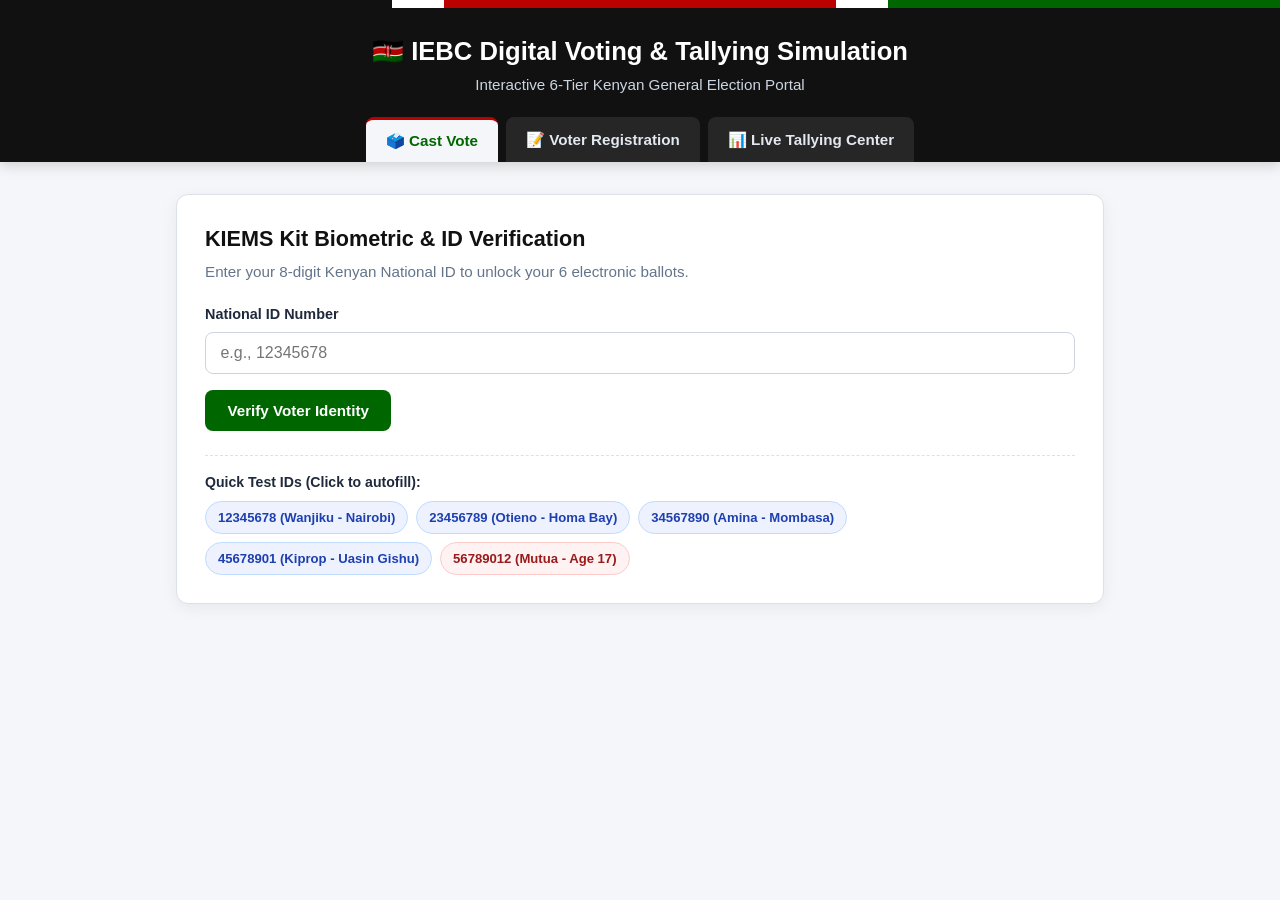
<file: index.html>
<!DOCTYPE html>
<html lang="en">
<head>
  <meta charset="UTF-8" />
  <meta name="viewport" content="width=device-width, initial-scale=1.0" />
  <title>Republic of Kenya | Interactive Election Portal</title>
  <link rel="stylesheet" href="style.css" />
</head>
<body>
  <!-- Top Kenyan Flag Accent Bar -->
  <div class="flag-bar">
    <span class="black"></span>
    <span class="white"></span>
    <span class="red"></span>
    <span class="white"></span>
    <span class="green"></span>
  </div>

  <header class="app-header">
    <div class="header-content">
      <h1>🇰🇪 IEBC Digital Voting & Tallying Simulation</h1>
      <p>Interactive 6-Tier Kenyan General Election Portal</p>
    </div>
    <nav class="nav-tabs">
      <button class="tab-btn active" data-tab="vote-section">🗳️ Cast Vote</button>
      <button class="tab-btn" data-tab="register-section">📝 Voter Registration</button>
      <button class="tab-btn" data-tab="results-section">📊 Live Tallying Center</button>
    </nav>
  </header>

  <main class="container">
    <!-- Toast Notification Banner -->
    <div id="toast" class="toast hidden"></div>

    <!-- SECTION 1: VOTING BOOTH -->
    <section id="vote-section" class="tab-content active">
      <!-- Step A: KIEMS Verification -->
      <div id="kiems-card" class="card">
        <h2>KIEMS Kit Biometric & ID Verification</h2>
        <p class="subtitle">Enter your 8-digit Kenyan National ID to unlock your 6 electronic ballots.</p>

        <div class="form-group">
          <label for="voter-id-input">National ID Number</label>
          <input type="text" id="voter-id-input" maxlength="8" placeholder="e.g., 12345678" />
        </div>
        <button id="verify-btn" class="btn primary-btn">Verify Voter Identity</button>

        <div class="demo-ids">
          <strong>Quick Test IDs (Click to autofill):</strong>
          <div class="chip-container">
            <span class="id-chip" data-id="12345678">12345678 (Wanjiku - Nairobi)</span>
            <span class="id-chip" data-id="23456789">23456789 (Otieno - Homa Bay)</span>
            <span class="id-chip" data-id="34567890">34567890 (Amina - Mombasa)</span>
            <span class="id-chip" data-id="45678901">45678901 (Kiprop - Uasin Gishu)</span>
            <span class="id-chip warning" data-id="56789012">56789012 (Mutua - Age 17)</span>
          </div>
        </div>
      </div>

      <!-- Step B: 6-Tier Ballot Wizard (Hidden until verified) -->
      <div id="ballot-wizard" class="card hidden">
        <div class="voter-banner">
          <div>
            <strong id="active-voter-name">Voter Name</strong>
            <span id="active-voter-meta">County | ID</span>
          </div>
          <button id="cancel-vote-btn" class="btn small-btn danger-btn">Exit Booth</button>
        </div>

        <!-- Progress Bar -->
        <div class="progress-wrapper">
          <div class="progress-header">
            <span id="step-label">Ballot 1 of 6: President</span>
            <span id="progress-percent">0% Complete</span>
          </div>
          <div class="progress-track">
            <div id="progress-fill" class="progress-fill"></div>
          </div>
        </div>

        <!-- Dynamic Candidates Grid -->
        <h3 id="ballot-title" class="ballot-heading">Select Candidate for President</h3>
        <div id="candidates-grid" class="candidates-grid"></div>

        <div class="wizard-controls">
          <button id="prev-ballot-btn" class="btn secondary-btn" disabled>← Previous Ballot</button>
          <button id="next-ballot-btn" class="btn primary-btn" disabled>Next Ballot →</button>
        </div>
      </div>

      <!-- Step C: Ballot Review & Final Submission -->
      <div id="review-card" class="card hidden">
        <h2>Review Your 6 Ballot Selections</h2>
        <p class="subtitle">Confirm your choices carefully before dropping them into the ballot boxes.</p>
        <div id="review-list" class="review-list"></div>
        <div class="wizard-controls">
          <button id="back-to-edit-btn" class="btn secondary-btn">← Change Choices</button>
          <button id="submit-ballots-btn" class="btn success-btn">✅ Cast All 6 Ballots</button>
        </div>
      </div>
    </section>

    <!-- SECTION 2: VOTER REGISTRATION -->
    <section id="register-section" class="tab-content hidden">
      <div class="card">
        <h2>IEBC Continuous Voter Registration</h2>
        <p class="subtitle">Register a new citizen onto the digital roll (Must be 18 years or older).</p>

        <form id="register-form">
          <div class="form-grid">
            <div class="form-group">
              <label for="reg-id">8-Digit National ID</label>
              <input type="text" id="reg-id" maxlength="8" required placeholder="e.g., 87654321" />
            </div>
            <div class="form-group">
              <label for="reg-name">Full Official Name</label>
              <input type="text" id="reg-name" required placeholder="e.g., Mwangi Njoroge" />
            </div>
            <div class="form-group">
              <label for="reg-age">Age (Years)</label>
              <input type="number" id="reg-age" min="1" max="120" required placeholder="18+" />
            </div>
            <div class="form-group">
              <label for="reg-county">County</label>
              <select id="reg-county" required>
                <option value="">-- Select County --</option>
                <option value="Nairobi">Nairobi</option>
                <option value="Homa Bay">Homa Bay</option>
                <option value="Mombasa">Mombasa</option>
                <option value="Kisumu">Kisumu</option>
                <option value="Nakuru">Nakuru</option>
                <option value="Uasin Gishu">Uasin Gishu</option>
                <option value="Machakos">Machakos</option>
                <option value="Kiambu">Kiambu</option>
              </select>
            </div>
          </div>
          <button type="submit" class="btn primary-btn">Register Voter</button>
        </form>
      </div>
    </section>

    <!-- SECTION 3: LIVE TALLYING CENTER -->
    <section id="results-section" class="tab-content hidden">
      <div class="stats-row">
        <div class="stat-box">
          <span class="stat-label">Registered Voters</span>
          <strong id="stat-registered" class="stat-value">0</strong>
        </div>
        <div class="stat-box">
          <span class="stat-label">Total Votes Cast</span>
          <strong id="stat-cast" class="stat-value">0</strong>
        </div>
        <div class="stat-box">
          <span class="stat-label">Voter Turnout</span>
          <strong id="stat-turnout" class="stat-value">0.0%</strong>
        </div>
      </div>

      <div class="tally-header">
        <h2>National Tallying Center (Form 34A/B/C Live Stream)</h2>
        <button id="reset-election-btn" class="btn small-btn danger-btn">Reset All Election Data</button>
      </div>

      <div id="results-container" class="results-grid"></div>
    </section>
  </main>

  <script src="script.js"></script>
</body>
</html>
</file>
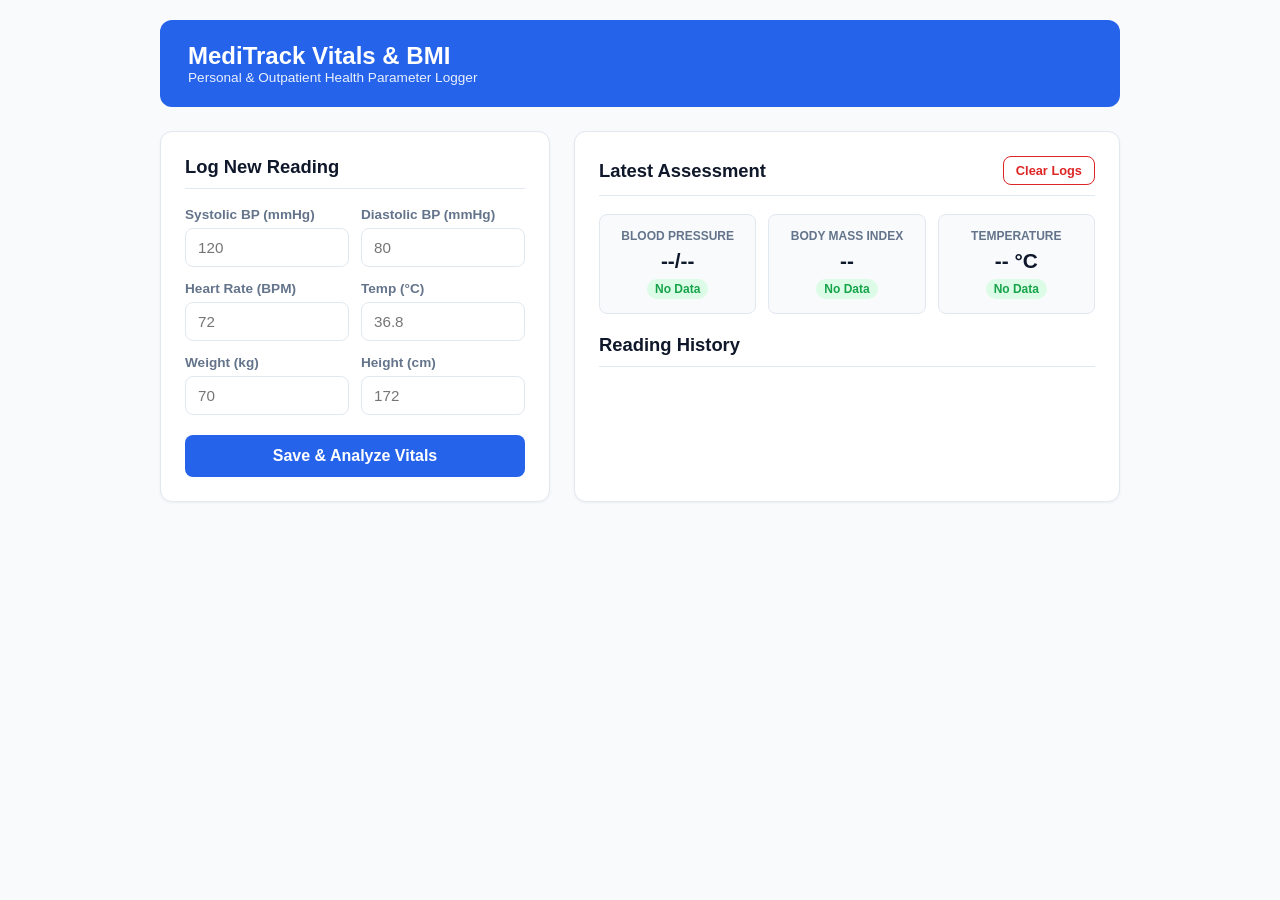
<file: ph.html>
<!DOCTYPE html>
<html lang="en">
<head>
  <meta charset="UTF-8">
  <meta name="viewport" content="width=device-width, initial-scale=1.0">
  <title>MediTrack Vitals & BMI Monitor</title>
  <style>
    :root {
      --primary: #2563eb;
      --primary-dark: #1d4ed8;
      --bg: #f8fafc;
      --card-bg: #ffffff;
      --text-main: #0f172a;
      --text-muted: #64748b;
      --border: #e2e8f0;
      --normal: #16a34a;
      --normal-bg: #dcfce7;
      --elevated: #d97706;
      --elevated-bg: #fef3c7;
      --high: #dc2626;
      --high-bg: #fee2e2;
    }

    * {
      box-sizing: border-box;
      margin: 0;
      padding: 0;
      font-family: -apple-system, BlinkMacSystemFont, "Segoe UI", Roboto, sans-serif;
    }

    body {
      background-color: var(--bg);
      color: var(--text-main);
      padding: 20px;
    }

    .container {
      max-width: 960px;
      margin: 0 auto;
    }

    header {
      background: var(--primary);
      color: white;
      padding: 22px 28px;
      border-radius: 12px;
      margin-bottom: 24px;
      display: flex;
      justify-content: space-between;
      align-items: center;
    }

    header h1 {
      font-size: 1.5rem;
    }

    .layout {
      display: grid;
      grid-template-columns: 1fr 1.4fr;
      gap: 24px;
    }

    @media (max-width: 768px) {
      .layout {
        grid-template-columns: 1fr;
      }
    }

    .card {
      background: var(--card-bg);
      border-radius: 12px;
      padding: 24px;
      border: 1px solid var(--border);
      box-shadow: 0 1px 3px rgba(0,0,0,0.05);
    }

    h2 {
      font-size: 1.15rem;
      margin-bottom: 18px;
      color: var(--text-main);
      border-bottom: 1px solid var(--border);
      padding-bottom: 10px;
    }

    .row {
      display: grid;
      grid-template-columns: 1fr 1fr;
      gap: 12px;
    }

    .form-group {
      margin-bottom: 14px;
    }

    label {
      display: block;
      font-size: 0.85rem;
      font-weight: 600;
      margin-bottom: 6px;
      color: var(--text-muted);
    }

    input {
      width: 100%;
      padding: 10px 12px;
      border: 1px solid var(--border);
      border-radius: 8px;
      font-size: 0.95rem;
      outline: none;
    }

    input:focus {
      border-color: var(--primary);
    }

    button {
      width: 100%;
      background: var(--primary);
      color: white;
      border: none;
      padding: 12px;
      border-radius: 8px;
      font-size: 1rem;
      font-weight: 600;
      cursor: pointer;
      margin-top: 6px;
    }

    button:hover {
      background: var(--primary-dark);
    }

    .btn-clear {
      background: transparent;
      color: var(--high);
      border: 1px solid var(--high);
      padding: 6px 12px;
      width: auto;
      font-size: 0.8rem;
      margin-top: 0;
    }

    .btn-clear:hover {
      background: var(--high-bg);
    }

    .summary-grid {
      display: grid;
      grid-template-columns: repeat(3, 1fr);
      gap: 12px;
      margin-bottom: 20px;
    }

    .stat-box {
      background: var(--bg);
      padding: 14px;
      border-radius: 8px;
      border: 1px solid var(--border);
      text-align: center;
    }

    .stat-label {
      font-size: 0.75rem;
      color: var(--text-muted);
      text-transform: uppercase;
      font-weight: 700;
    }

    .stat-value {
      font-size: 1.3rem;
      font-weight: 700;
      margin: 6px 0;
    }

    .badge {
      display: inline-block;
      padding: 3px 8px;
      border-radius: 12px;
      font-size: 0.75rem;
      font-weight: 600;
    }

    .status-normal { background: var(--normal-bg); color: var(--normal); }
    .status-elevated { background: var(--elevated-bg); color: var(--elevated); }
    .status-high { background: var(--high-bg); color: var(--high); }

    .history-list {
      display: flex;
      flex-direction: column;
      gap: 10px;
      max-height: 360px;
      overflow-y: auto;
    }

    .history-item {
      border: 1px solid var(--border);
      border-radius: 8px;
      padding: 12px 15px;
      display: flex;
      justify-content: space-between;
      align-items: center;
    }

    .history-date {
      font-size: 0.8rem;
      color: var(--text-muted);
      margin-bottom: 4px;
    }

    .history-metrics {
      font-size: 0.9rem;
      font-weight: 500;
    }

    .empty {
      text-align: center;
      color: var(--text-muted);
      padding: 30px 0;
      font-size: 0.9rem;
    }
  </style>
</head>
<body>

<div class="container">
  <header>
    <div>
      <h1>MediTrack Vitals & BMI</h1>
      <p style="font-size: 0.85rem; opacity: 0.9;">Personal & Outpatient Health Parameter Logger</p>
    </div>
  </header>

  <div class="layout">
    <!-- Input Form -->
    <div class="card">
      <h2>Log New Reading</h2>
      <form id="vitalsForm">
        <div class="row">
          <div class="form-group">
            <label for="systolic">Systolic BP (mmHg)</label>
            <input type="number" id="systolic" placeholder="120" min="50" max="260" required>
          </div>
          <div class="form-group">
            <label for="diastolic">Diastolic BP (mmHg)</label>
            <input type="number" id="diastolic" placeholder="80" min="30" max="160" required>
          </div>
        </div>

        <div class="row">
          <div class="form-group">
            <label for="heartRate">Heart Rate (BPM)</label>
            <input type="number" id="heartRate" placeholder="72" min="30" max="220" required>
          </div>
          <div class="form-group">
            <label for="temp">Temp (°C)</label>
            <input type="number" step="0.1" id="temp" placeholder="36.8" min="34" max="43" required>
          </div>
        </div>

        <div class="row">
          <div class="form-group">
            <label for="weight">Weight (kg)</label>
            <input type="number" step="0.1" id="weight" placeholder="70" min="2" max="300" required>
          </div>
          <div class="form-group">
            <label for="height">Height (cm)</label>
            <input type="number" id="height" placeholder="172" min="40" max="250" required>
          </div>
        </div>

        <button type="submit">Save & Analyze Vitals</button>
      </form>
    </div>

    <!-- Results & History -->
    <div class="card">
      <div style="display: flex; justify-content: space-between; align-items: center; margin-bottom: 18px; border-bottom: 1px solid var(--border); padding-bottom: 10px;">
        <h2 style="border: none; margin: 0; padding: 0;">Latest Assessment</h2>
        <button class="btn-clear" onclick="clearHistory()">Clear Logs</button>
      </div>

      <div class="summary-grid" id="latestSummary">
        <div class="stat-box">
          <div class="stat-label">Blood Pressure</div>
          <div class="stat-value" id="latestBP">--/--</div>
          <span class="badge status-normal" id="bpStatus">No Data</span>
        </div>
        <div class="stat-box">
          <div class="stat-label">Body Mass Index</div>
          <div class="stat-value" id="latestBMI">--</div>
          <span class="badge status-normal" id="bmiStatus">No Data</span>
        </div>
        <div class="stat-box">
          <div class="stat-label">Temperature</div>
          <div class="stat-value" id="latestTemp">-- °C</div>
          <span class="badge status-normal" id="tempStatus">No Data</span>
        </div>
      </div>

      <h2>Reading History</h2>
      <div class="history-list" id="historyList"></div>
    </div>
  </div>
</div>

<script>
  let logs = JSON.parse(localStorage.getItem('vitalsLogs')) || [];

  const form = document.getElementById('vitalsForm');
  const historyList = document.getElementById('historyList');

  function classifyBP(sys, dia) {
    if (sys >= 140 || dia >= 90) return { label: 'High (Stage 2)', cls: 'status-high' };
    if (sys >= 130 || dia >= 80) return { label: 'High (Stage 1)', cls: 'status-elevated' };
    if (sys >= 120 && dia < 80) return { label: 'Elevated', cls: 'status-elevated' };
    return { label: 'Normal', cls: 'status-normal' };
  }

  function classifyBMI(bmi) {
    if (bmi < 18.5) return { label: 'Underweight', cls: 'status-elevated' };
    if (bmi < 25) return { label: 'Healthy', cls: 'status-normal' };
    if (bmi < 30) return { label: 'Overweight', cls: 'status-elevated' };
    return { label: 'Obese', cls: 'status-high' };
  }

  function classifyTemp(temp) {
    if (temp >= 38.0) return { label: 'Fever', cls: 'status-high' };
    if (temp >= 37.5) return { label: 'Mild Elevation', cls: 'status-elevated' };
    if (temp < 35.5) return { label: 'Low', cls: 'status-elevated' };
    return { label: 'Normal', cls: 'status-normal' };
  }

  function updateDashboard() {
    historyList.innerHTML = '';

    if (logs.length === 0) {
      document.getElementById('latestBP').textContent = '--/--';
      document.getElementById('latestBMI').textContent = '--';
      document.getElementById('latestTemp').textContent = '-- °C';
      ['bpStatus', 'bmiStatus', 'tempStatus'].forEach(id => {
        const el = document.getElementById(id);
        el.textContent = 'No Data';
        el.className = 'badge status-normal';
      });
      historyList.innerHTML = `<div class="empty">No vitals recorded yet. Enter readings on the left.</div>`;
      return;
    }

    // Update top summary cards with most recent entry
    const latest = logs[0];
    const bpEval = classifyBP(latest.systolic, latest.diastolic);
    const bmiEval = classifyBMI(latest.bmi);
    const tempEval = classifyTemp(latest.temp);

    document.getElementById('latestBP').textContent = `${latest.systolic}/${latest.diastolic}`;
    const bpBadge = document.getElementById('bpStatus');
    bpBadge.textContent = bpEval.label;
    bpBadge.className = `badge ${bpEval.cls}`;

    document.getElementById('latestBMI').textContent = latest.bmi;
    const bmiBadge = document.getElementById('bmiStatus');
    bmiBadge.textContent = bmiEval.label;
</file>
<file: style.css>
:root {
    --kenya-black: #111111;
    --kenya-red: #bb0000;
    --kenya-green: #006600;
    --kenya-white: #ffffff;
    --bg-gray: #f4f6f9;
    --card-bg: #ffffff;
    --border-color: #dce1e7;
    --text-main: #1e293b;
    --text-muted: #64748b;
  }
  
  * {
    box-sizing: border-box;
    margin: 0;
    padding: 0;
    font-family: 'Segoe UI', Roboto, Helvetica, Arial, sans-serif;
  }
  
  body {
    background-color: var(--bg-gray);
    color: var(--text-main);
    line-height: 1.5;
  }
  
  /* Kenyan Flag Top Bar */
  .flag-bar {
    display: flex;
    height: 8px;
    width: 100%;
  }
  .flag-bar .black { flex: 3; background: var(--kenya-black); }
  .flag-bar .white { flex: 0.4; background: var(--kenya-white); }
  .flag-bar .red { flex: 3; background: var(--kenya-red); }
  .flag-bar .green { flex: 3; background: var(--kenya-green); }
  
  /* Header & Navigation */
  .app-header {
    background: var(--kenya-black);
    color: var(--kenya-white);
    padding: 1.5rem 1rem 0;
    text-align: center;
    box-shadow: 0 4px 12px rgba(0, 0, 0, 0.15);
  }
  
  .header-content h1 {
    font-size: 1.6rem;
    margin-bottom: 0.25rem;
  }
  
  .header-content p {
    color: #cbd5e1;
    font-size: 0.95rem;
    margin-bottom: 1.25rem;
  }
  
  .nav-tabs {
    display: flex;
    justify-content: center;
    gap: 0.5rem;
    flex-wrap: wrap;
  }
  
  .tab-btn {
    background: #262626;
    color: #e2e8f0;
    border: none;
    padding: 0.75rem 1.25rem;
    font-size: 0.95rem;
    font-weight: 600;
    border-radius: 8px 8px 0 0;
    cursor: pointer;
    transition: all 0.2s ease;
  }
  
  .tab-btn:hover {
    background: #3f3f46;
  }
  
  .tab-btn.active {
    background: var(--bg-gray);
    color: var(--kenya-green);
    border-top: 3px solid var(--kenya-red);
  }
  
  /* Layout & Cards */
  .container {
    max-width: 960px;
    margin: 2rem auto;
    padding: 0 1rem;
  }
  
  .card {
    background: var(--card-bg);
    border-radius: 12px;
    padding: 1.75rem;
    box-shadow: 0 4px 16px rgba(0, 0, 0, 0.06);
    border: 1px solid var(--border-color);
    margin-bottom: 1.5rem;
  }
  
  .hidden {
    display: none !important;
  }
  
  h2 {
    font-size: 1.35rem;
    margin-bottom: 0.35rem;
    color: var(--kenya-black);
  }
  
  .subtitle {
    color: var(--text-muted);
    font-size: 0.95rem;
    margin-bottom: 1.25rem;
  }
  
  /* Forms & Inputs */
  .form-grid {
    display: grid;
    grid-template-columns: repeat(auto-fit, minmax(220px, 1fr));
    gap: 1rem;
    margin-bottom: 1.25rem;
  }
  
  .form-group {
    margin-bottom: 1rem;
  }
  
  label {
    display: block;
    font-weight: 600;
    font-size: 0.9rem;
    margin-bottom: 0.4rem;
  }
  
  input, select {
    width: 100%;
    padding: 0.7rem 0.9rem;
    border: 1px solid #cbd5e1;
    border-radius: 8px;
    font-size: 1rem;
    transition: border-color 0.2s;
  }
  
  input:focus, select:focus {
    outline: none;
    border-color: var(--kenya-green);
  }
  
  /* Buttons */
  .btn {
    padding: 0.75rem 1.4rem;
    border: none;
    border-radius: 8px;
    font-size: 0.95rem;
    font-weight: 600;
    cursor: pointer;
    transition: transform 0.1s, opacity 0.2s;
  }
  
  .btn:active {
    transform: scale(0.98);
  }
  
  .btn:disabled {
    opacity: 0.45;
    cursor: not-allowed;
  }
  
  .primary-btn {
    background: var(--kenya-green);
    color: white;
  }
  
  .secondary-btn {
    background: #e2e8f0;
    color: var(--text-main);
  }
  
  .success-btn {
    background: var(--kenya-black);
    color: white;
    border-bottom: 3px solid var(--kenya-green);
  }
  
  .danger-btn {
    background: var(--kenya-red);
    color: white;
  }
  
  .small-btn {
    padding: 0.45rem 0.9rem;
    font-size: 0.85rem;
  }
  
  /* Quick Test ID Chips */
  .demo-ids {
    margin-top: 1.5rem;
    padding-top: 1rem;
    border-top: 1px dashed var(--border-color);
    font-size: 0.88rem;
  }
  
  .chip-container {
    display: flex;
    flex-wrap: wrap;
    gap: 0.5rem;
    margin-top: 0.5rem;
  }
  
  .id-chip {
    background: #eef2ff;
    color: #1e40af;
    padding: 0.35rem 0.75rem;
    border-radius: 20px;
    font-size: 0.82rem;
    font-weight: 600;
    cursor: pointer;
    border: 1px solid #bfdbfe;
  }
  
  .id-chip:hover {
    background: #dbeafe;
  }
  
  .id-chip.warning {
    background: #fef2f2;
    color: #991b1b;
    border-color: #fecaca;
  }
  
  /* Ballot Wizard */
  .voter-banner {
    display: flex;
    justify-content: space-between;
    align-items: center;
    background: #f0fdf4;
    border: 1px solid #bbf7d0;
    padding: 0.85rem 1rem;
    border-radius: 8px;
    margin-bottom: 1.25rem;
  }
  
  .voter-banner span {
    display: block;
    font-size: 0.85rem;
    color: var(--kenya-green);
  }
  
  .progress-wrapper {
    margin-bottom: 1.5rem;
  }
  
  .progress-header {
    display: flex;
    justify-content: space-between;
    font-size: 0.85rem;
    font-weight: 600;
    margin-bottom: 0.4rem;
  }
  
  .progress-track {
    height: 10px;
    background: #e2e8f0;
    border-radius: 999px;
    overflow: hidden;
  }
  
  .progress-fill {
    height: 100%;
    width: 0%;
    background: linear-gradient(90deg, var(--kenya-black), var(--kenya-red), var(--kenya-green));
    transition: width 0.35s ease;
  }
  
  .ballot-heading {
    margin-bottom: 1rem;
    font-size: 1.15rem;
  }
  
  .candidates-grid {
    display: grid;
    grid-template-columns: repeat(auto-fit, minmax(240px, 1fr));
    gap: 1rem;
    margin-bottom: 1.5rem;
  }
  
  .candidate-card {
    border: 2px solid var(--border-color);
    border-radius: 10px;
    padding: 1.1rem;
    cursor: pointer;
    transition: all 0.2s ease;
    position: relative;
  }
  
  .candidate-card:hover {
    border-color: #94a3b8;
    transform: translateY(-2px);
  }
  
  .candidate-card.selected {
    border-color: var(--kenya-green);
    background: #f0fdf4;
    box-shadow: 0 4px 12px rgba(0, 102, 0, 0.12);
  }
  
  .candidate-card.spoilt.selected {
    border-color: var(--kenya-red);
    background: #fef2f2;
  }
  
  .party-badge {
    display: inline-block;
    font-size: 0.75rem;
    font-weight: 700;
    padding: 0.2rem 0.55rem;
    border-radius: 4px;
    background: #e2e8f0;
    margin-bottom: 0.5rem;
  }
  
  .candidate-name {
    font-size: 1.05rem;
    font-weight: 700;
    margin-bottom: 0.2rem;
  }
  
  .wizard-controls {
    display: flex;
    justify-content: space-between;
    gap: 1rem;
  }
  
  /* Review List */
  .review-list {
    display: grid;
    gap: 0.75rem;
    margin-bottom: 1.5rem;
  }
  
  .review-item {
    display: flex;
    justify-content: space-between;
    padding: 0.85rem 1rem;
    background: #f8fafc;
    border: 1px solid var(--border-color);
    border-radius: 8px;
  }
  
  /* Live Tallying Center */
  .stats-row {
    display: grid;
    grid-template-columns: repeat(auto-fit, minmax(180px, 1fr));
    gap: 1rem;
    margin-bottom: 1.5rem;
  }
  
  .stat-box {
    background: var(--card-bg);
    padding: 1.25rem;
    border-radius: 10px;
    border-left: 5px solid var(--kenya-green);
    box-shadow: 0 2px 8px rgba(0, 0, 0, 0.05);
  }
  
  .stat-label {
    display: block;
    font-size: 0.85rem;
    color: var(--text-muted);
  }
  
  .stat-value {
    font-size: 1.65rem;
    color: var(--kenya-black);
  }
  
  .tally-header {
    display: flex;
    justify-content: space-between;
    align-items: center;
    margin-bottom: 1rem;
    flex-wrap: wrap;
    gap: 0.5rem;
  }
  
  .results-grid {
    display: grid;
    grid-template-columns: repeat(auto-fit, minmax(380px, 1fr));
    gap: 1.25rem;
  }
  
  .tally-card {
    background: var(--card-bg);
    padding: 1.25rem;
    border-radius: 10px;
    border: 1px solid var(--border-color);
  }
  
  .tally-card h3 {
    font-size: 1.05rem;
    margin-bottom: 1rem;
    padding-bottom: 0.5rem;
    border-bottom: 2px solid var(--bg-gray);
  }
  
  .tally-row {
    margin-bottom: 0.85rem;
  }
  
  .tally-info {
    display: flex;
    justify-content: space-between;
    font-size: 0.9rem;
    font-weight: 600;
    margin-bottom: 0.25rem;
  }
  
  .bar-bg {
    height: 10px;
    background: #e2e8f0;
    border-radius: 6px;
    overflow: hidden;
  }
  
  .bar-fill {
    height: 100%;
    background: var(--kenya-green);
    transition: width 0.5s ease;
  }
  
  .bar-fill.spoilt {
    background: var(--kenya-red);
  }
  
  /* Toast Notification */
  .toast {
    padding: 1rem 1.25rem;
    border-radius: 8px;
    margin-bottom: 1.25rem;
    font-weight: 600;
    color: white;
    animation: fadeIn 0.25s ease;
  }
  
  .toast.success { background: var(--kenya-green); }
  .toast.error { background: var(--kenya-red); }
  
  @keyframes fadeIn {
    from { opacity: 0; transform: translateY(-6px); }
    to { opacity: 1; transform: translateY(0); }
  }
</file>
